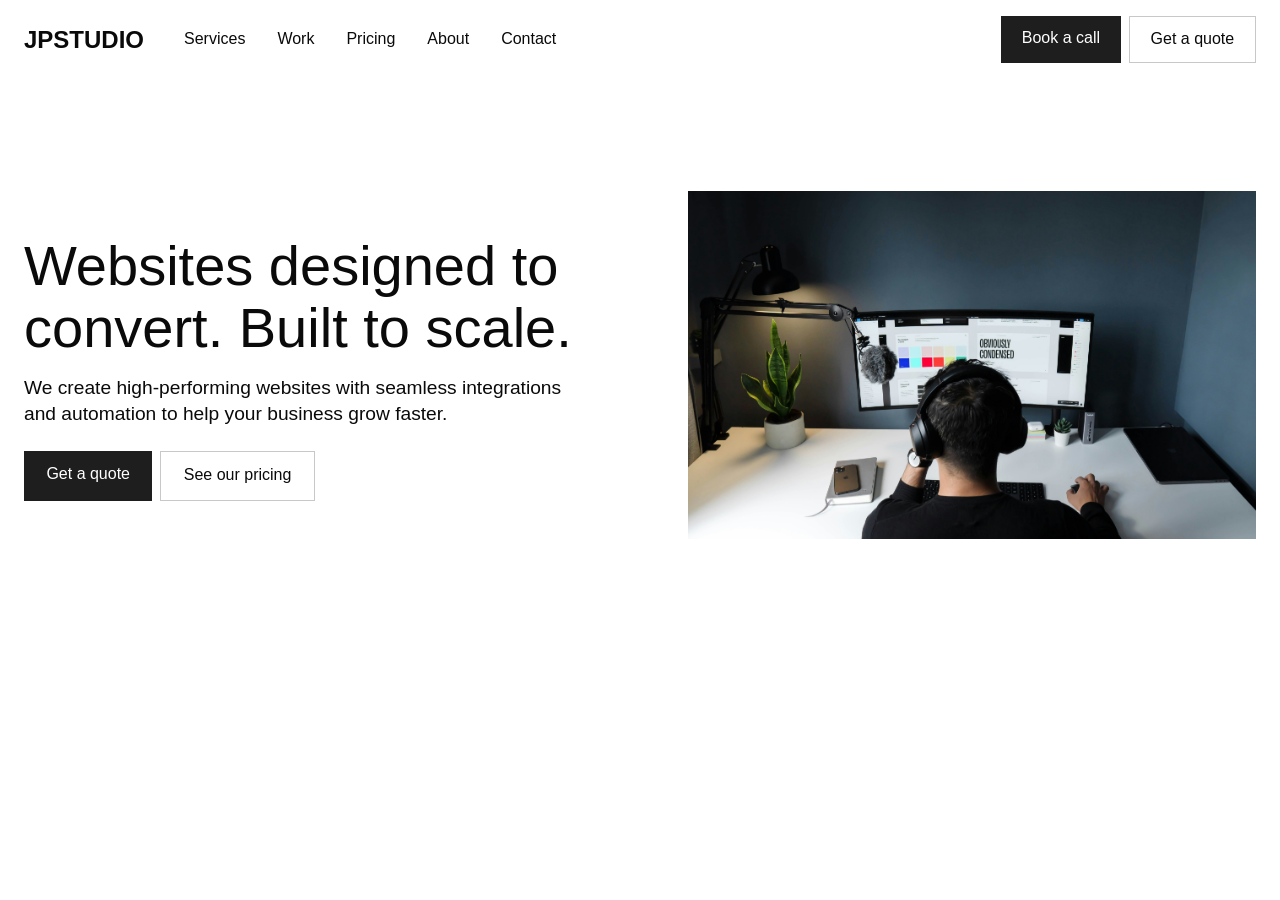
<file: index.html>
<!DOCTYPE html>
<html lang="en">
  <head>
    <meta charset="UTF-8" />
    <meta name="viewport" content="width=device-width, initial-scale=1.0" />
    <link rel="stylesheet" href="/css/styles.css" />
    <link rel="stylesheet" href="/css/pages/home.css" />
    <title>Booking System Project</title>
  </head>
  <body>
    <header>
      <div class="wrapper">
        <div id="navbar"></div>
      </div>
    </header>

    <main>
      <div class="wrapper">
        <section id="hero">
          <div>
            <h1 class="title">Websites designed to convert. Built to scale.</h1>
            <p class="subtitle">
              We create high-performing websites with seamless integrations and
              automation to help your business grow faster.
            </p>

            <div class="cta">
              <a class="button primary-button" href="/pages/booking/"
                >Get a quote</a
              >
              <a class="button secondary-button" href="/pages/pricing/"
                >See our pricing</a
              >
            </div>
          </div>

          <div>
            <img
              src="/assets/faizur-rehman-pHPzdEHN6Os-unsplash.jpg"
              alt="Coding"
            />
          </div>
        </section>
      </div>
    </main>

    <footer></footer>

    <script type="module" src="/js/index.js"></script>
  </body>
</html>
</file>
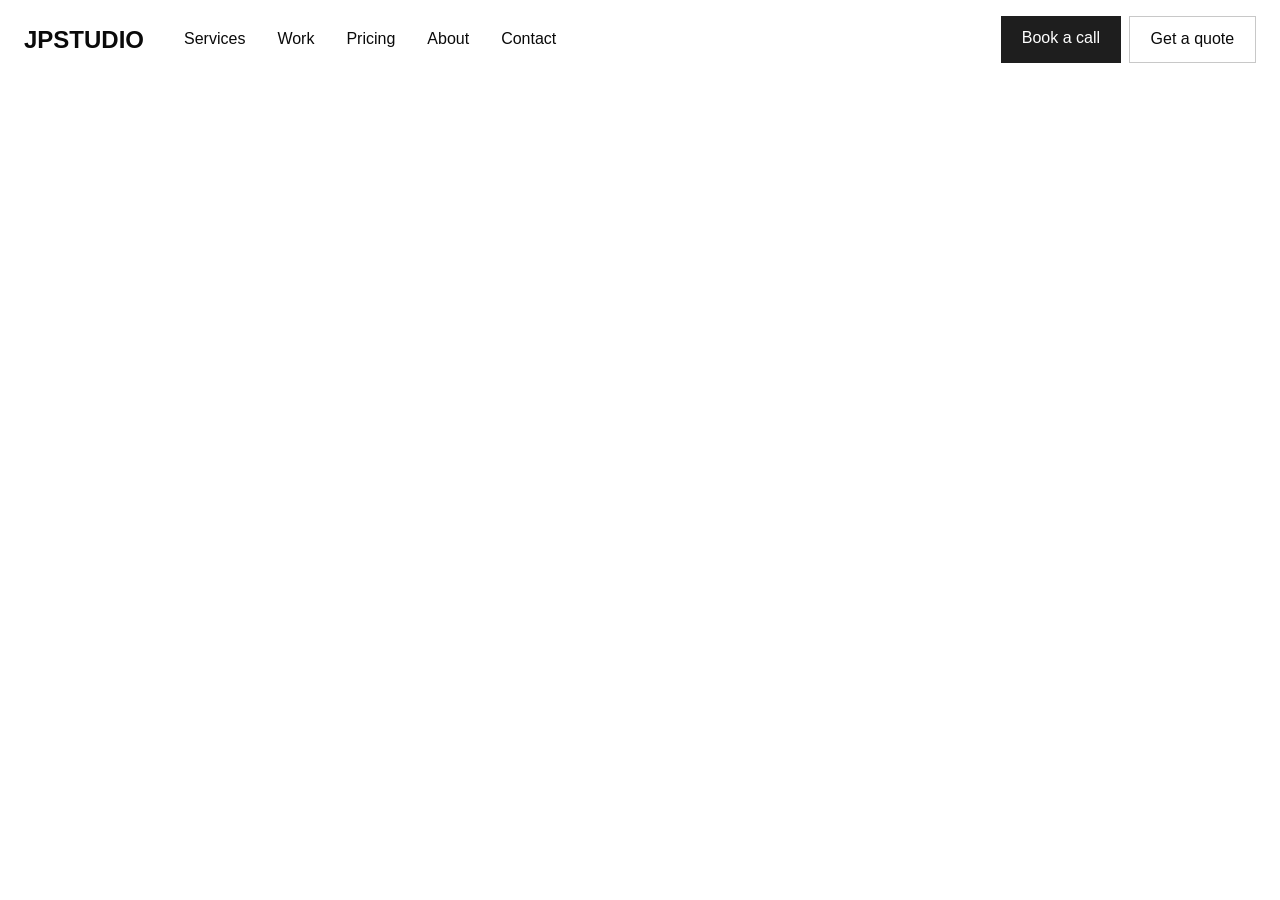
<file: pages/booking/index.html>
<!DOCTYPE html>
<html lang="en">
  <head>
    <meta charset="UTF-8" />
    <meta name="viewport" content="width=device-width, initial-scale=1.0" />
    <link rel="stylesheet" href="/css/styles.css" />
    <title>Book Consultation</title>
  </head>
  <body>
    <div class="wrapper">
      <div id="navbar"></div>
    </div>

    <main></main>

    <footer></footer>

    <script type="module" src="/js/index.js"></script>
  </body>
</html>
</file>
<file: css/styles.css>
@import url("/css/resets.css");
@import url("/css/globals.css");
@import url("/css/components.css");
@import url("/css/typography.css");
</file>
<file: css/pages/home.css>
#hero {
  display: flex;
  align-items: center;
  gap: 6rem;
}

#hero div {
  width: 100%;
}

#hero .cta {
  display: flex;
  gap: 0.5rem;
}
</file>
